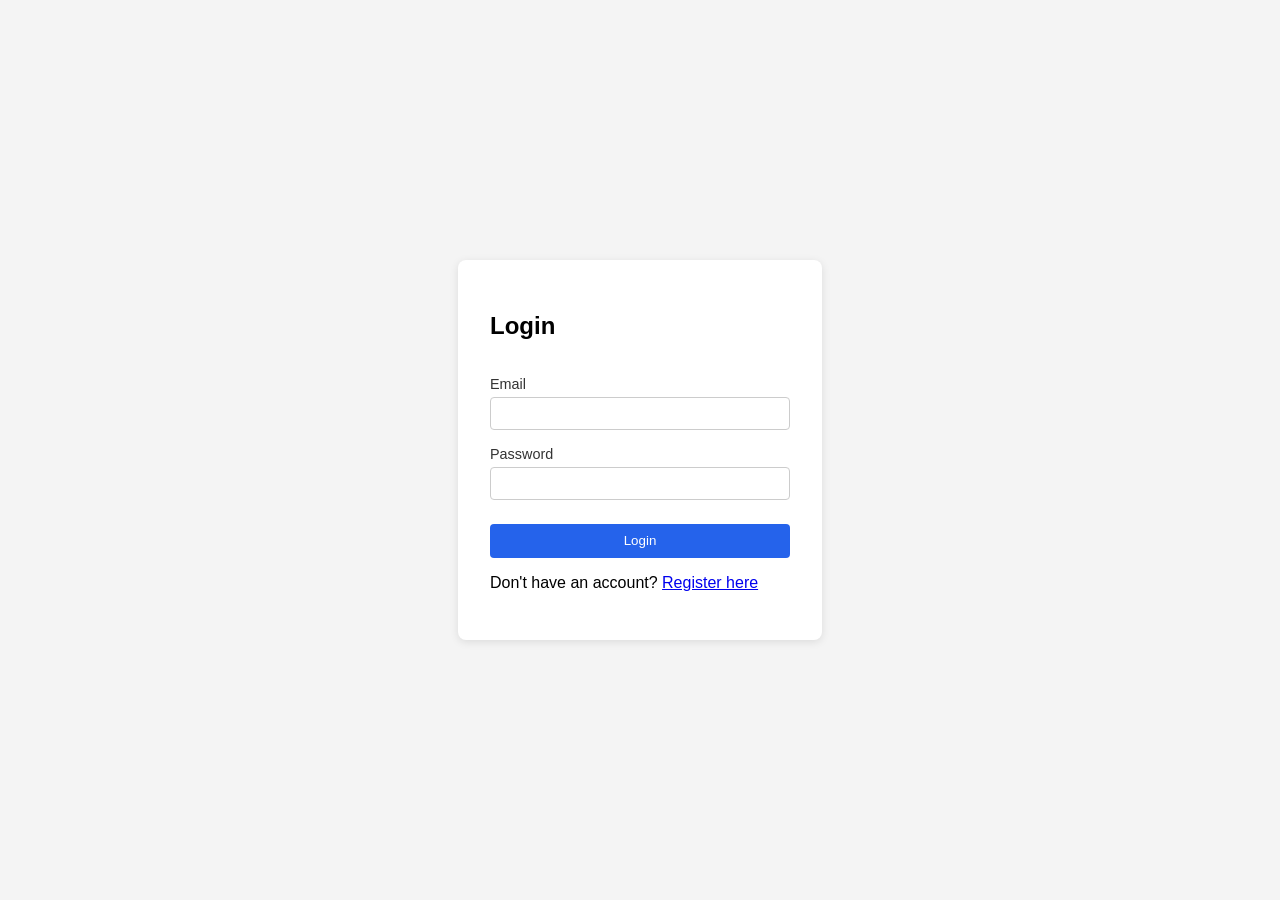
<file: frontend/index.html>
<!DOCTYPE html>
<html>
<head>
    <meta charset="UTF-8">
    <meta http-equiv="refresh" content="0; url=login.html">
    <title>Redirecting...</title>
</head>
<body>
<p>Redirecting to login...</p>
</body>
</html>
</file>
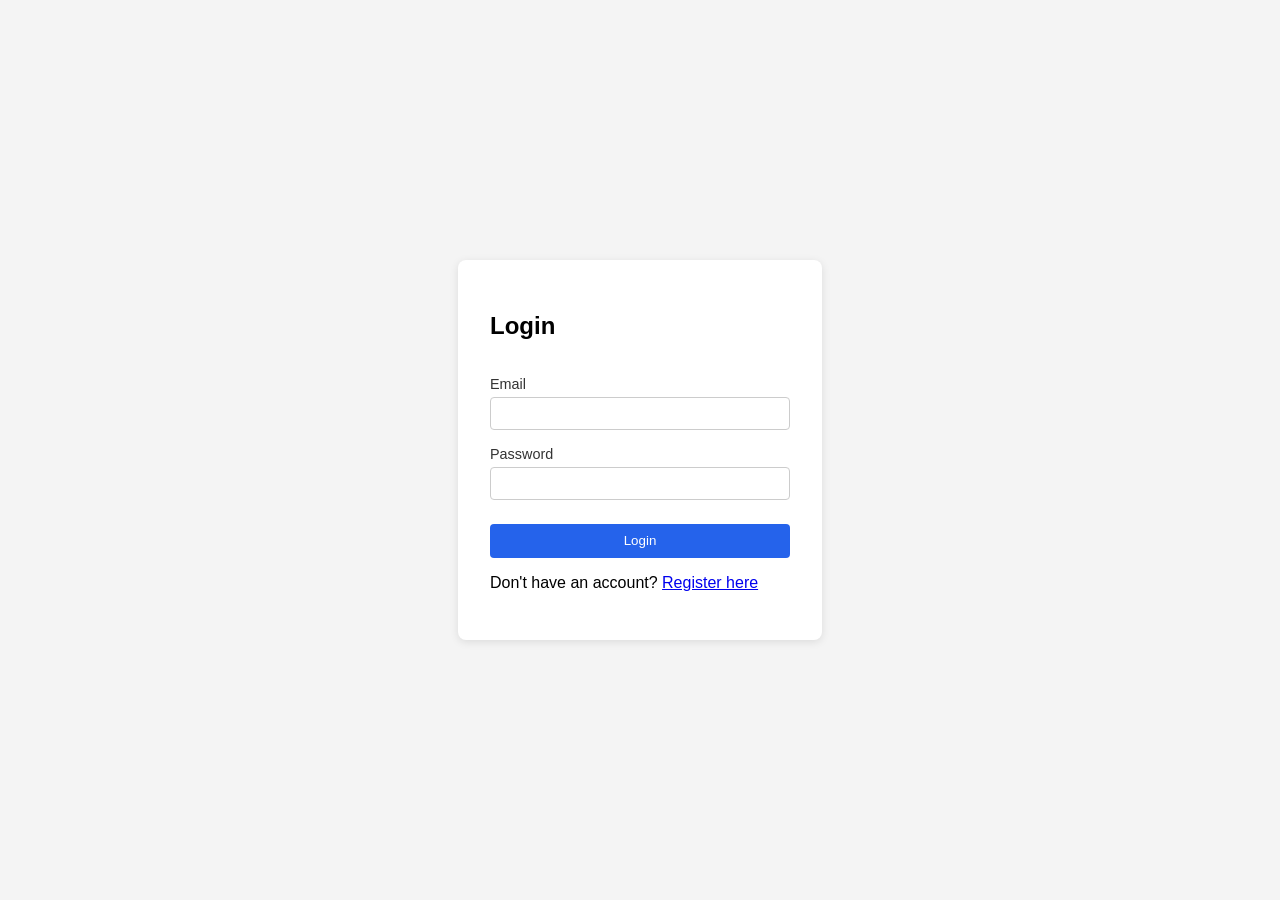
<file: frontend/budgets.html>
<!DOCTYPE html>
<html lang="en">
<head>
    <meta charset="UTF-8">
    <title>Budgets - Expense Tracker</title>
    <link rel="stylesheet" href="css/style.css">
</head>
<body class="dashboard-body">
<nav class="navbar">
    <h2>Expense Tracker</h2>
    <div class="nav-links">
        <a href="dashboard.html">Dashboard</a>
        <a href="transactions.html">Transactions</a>
        <a href="budgets.html">Budgets</a>
        <a href="analytics.html">Analytics</a>
        <a href="import.html">Import CSV</a>
        <button id="logoutBtn">Logout</button>
    </div>
</nav>

<main class="dashboard-content">
    <h1>Budgets</h1>

    <div class="form-section">
        <h3>Set a Budget</h3>
        <form id="budgetForm">
            <div class="form-row">
                <div>
                    <label>Category</label>
                    <select id="categorySelect" required></select>
                </div>
                <div>
                    <label>Monthly Limit (₹)</label>
                    <input type="number" id="monthlyLimit" step="0.01" required>
                </div>
                <div>
                    <label>Month</label>
                    <select id="monthSelect" required></select>
                </div>
                <div>
                    <label>Year</label>
                    <input type="number" id="yearInput" value="2026" required>
                </div>
            </div>
            <button type="submit">Set Budget</button>
        </form>
        <p id="formError" class="error"></p>
    </div>

    <div class="filter-section">
        <label>Viewing:</label>
        <select id="viewMonth"></select>
        <input type="number" id="viewYear" value="2026" style="width: 80px;">
        <button id="loadBudgets">Load</button>
    </div>

    <div id="budgetsList">Select a month and click Load.</div>
</main>

<script src="js/api.js"></script>
<script src="js/budgets.js"></script>
</body>
</html>
</file>
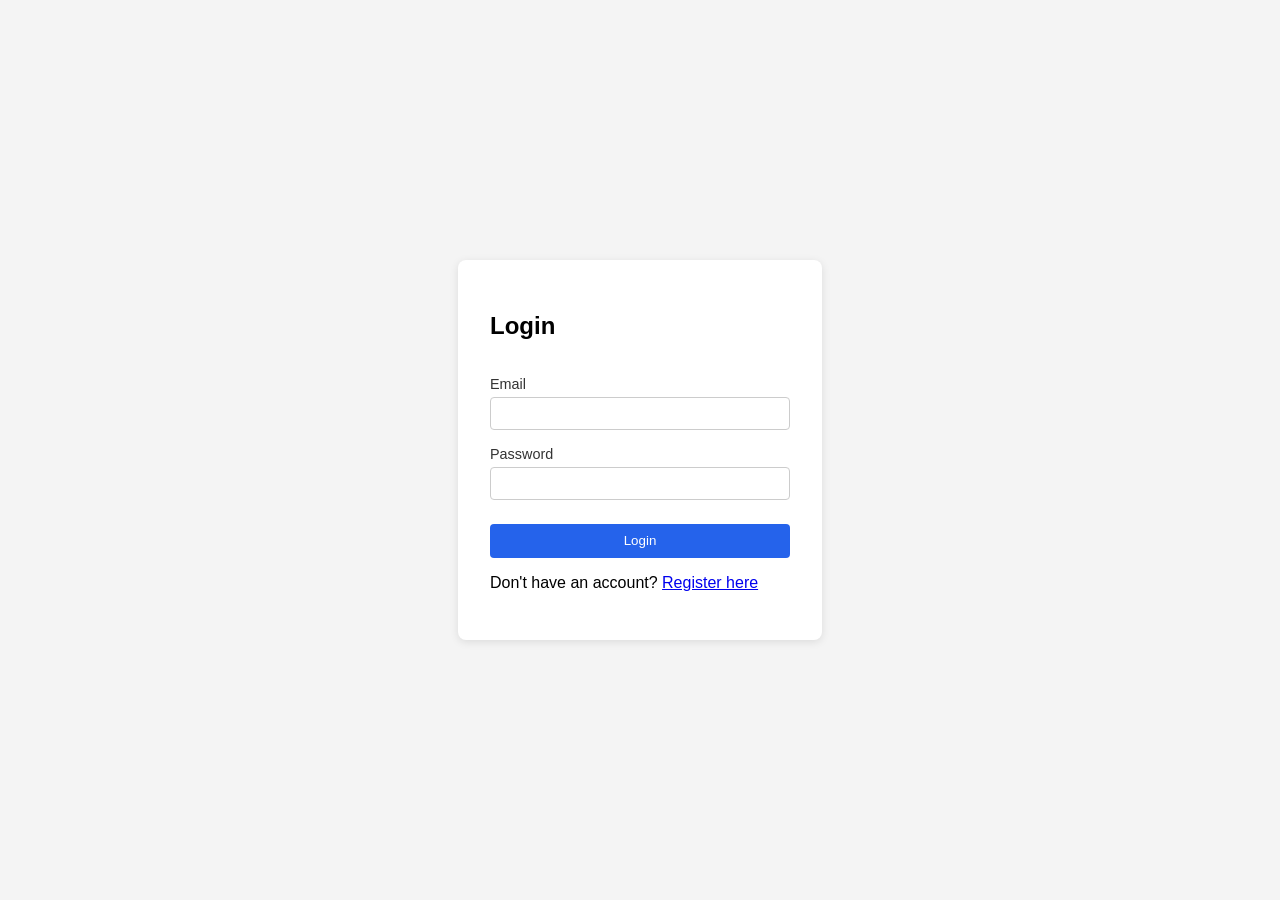
<file: frontend/dashboard.html>
<!DOCTYPE html>
<html lang="en">
<head>
    <meta charset="UTF-8">
    <title>Dashboard - Expense Tracker</title>
    <link rel="stylesheet" href="css/style.css">
</head>
<body class="dashboard-body">
<nav class="navbar">
    <h2>Expense Tracker</h2>
    <div class="nav-links">
        <a href="dashboard.html">Dashboard</a>
        <a href="transactions.html">Transactions</a>
        <a href="budgets.html">Budgets</a>
        <a href="analytics.html">Analytics</a>
        <a href="import.html">Import CSV</a>
        <button id="logoutBtn">Logout</button>
    </div>
</nav>

<main class="dashboard-content">
    <h1>Dashboard</h1>

    <div class="summary-cards">
        <div class="card">
            <h3>Total Balance</h3>
            <p id="totalBalance">Loading...</p>
        </div>
        <div class="card">
            <h3>Income (This Month)</h3>
            <p id="totalIncome">Loading...</p>
        </div>
        <div class="card">
            <h3>Expense (This Month)</h3>
            <p id="totalExpense">Loading...</p>
        </div>
    </div>

    <h2>Your Accounts</h2>

    <form id="addAccountForm" class="add-account-form">
        <input type="text" id="accountName" placeholder="Account Name" required>
        <select id="accountType" required>
            <option value="BANK">Bank</option>
            <option value="CASH">Cash</option>
            <option value="CARD">Card</option>
        </select>
        <input type="number" id="accountBalance" placeholder="Initial Balance" step="0.01" value="0">
        <button type="submit">Add Account</button>
        <span id="accountFormError" class="error-text"></span>
    </form>

    <div id="accountsList">Loading accounts...</div>
</main>

<script src="js/api.js"></script>
<script src="js/dashboard.js"></script>
</body>
</html>
</file>
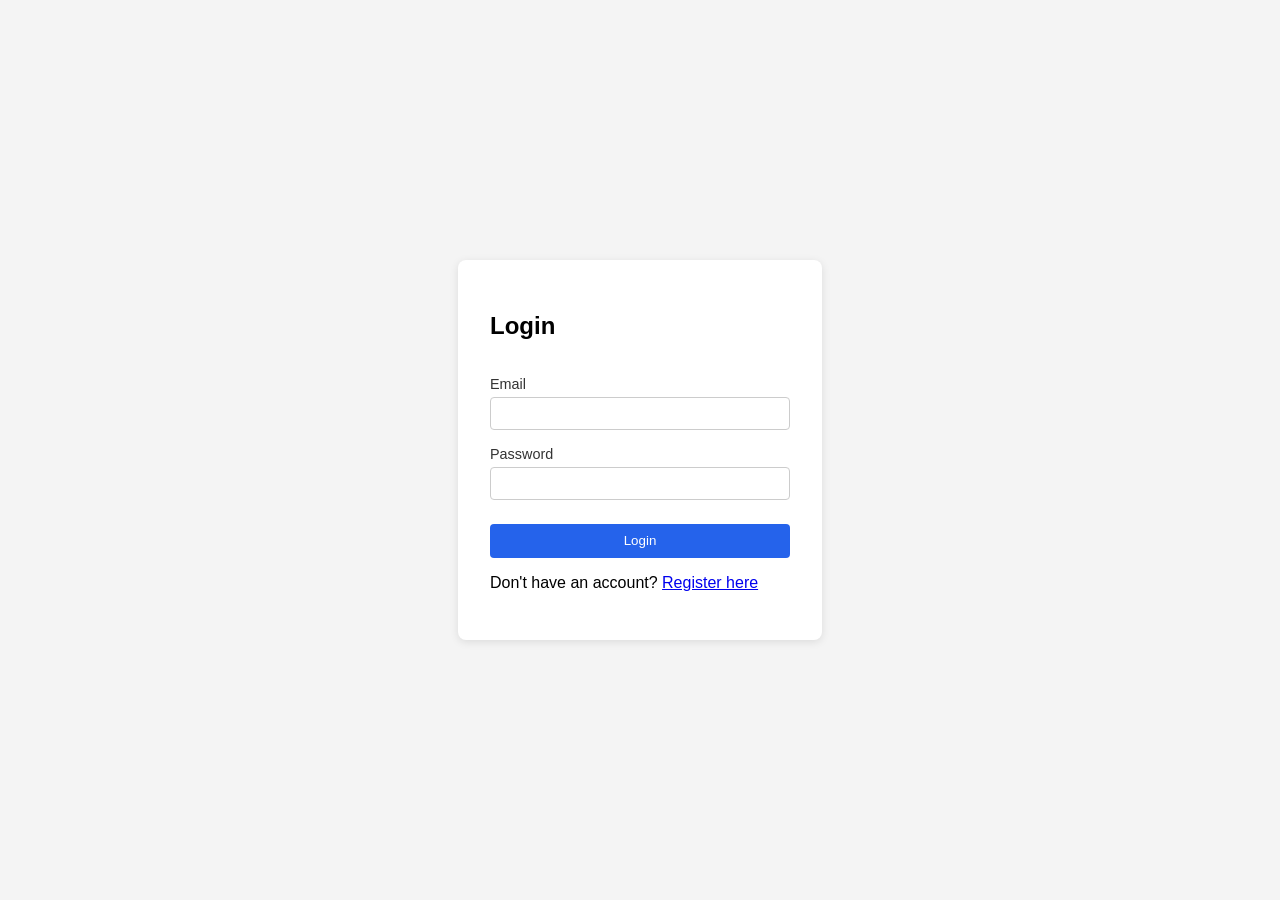
<file: frontend/import.html>
<!DOCTYPE html>
<html lang="en">
<head>
    <meta charset="UTF-8">
    <title>Import CSV - Expense Tracker</title>
    <link rel="stylesheet" href="css/style.css">
</head>
<body class="dashboard-body">
<nav class="navbar">
    <h2>Expense Tracker</h2>
    <div class="nav-links">
        <a href="dashboard.html">Dashboard</a>
        <a href="transactions.html">Transactions</a>
        <a href="budgets.html">Budgets</a>
        <a href="analytics.html">Analytics</a>
        <a href="import.html">Import CSV</a>
        <button id="logoutBtn">Logout</button>
    </div>
</nav>

<main class="dashboard-content">
    <h1>Import Transactions from CSV</h1>

    <div class="form-section">
        <p>CSV format: <code>date,description,amount,type,categoryName</code></p>
        <p>Example: <code>2026-07-10,Movie Night,300,EXPENSE,Entertainment</code></p>

        <form id="importForm">
            <div class="form-row">
                <div>
                    <label>Account</label>
                    <select id="accountSelect" required></select>
                </div>
                <div>
                    <label>CSV File</label>
                    <input type="file" id="csvFile" accept=".csv" required>
                </div>
            </div>
            <button type="submit">Import</button>
        </form>
        <p id="formError" class="error"></p>
    </div>

    <div id="resultSection"></div>
</main>

<script src="js/api.js"></script>
<script src="js/import.js"></script>
</body>
</html>
</file>
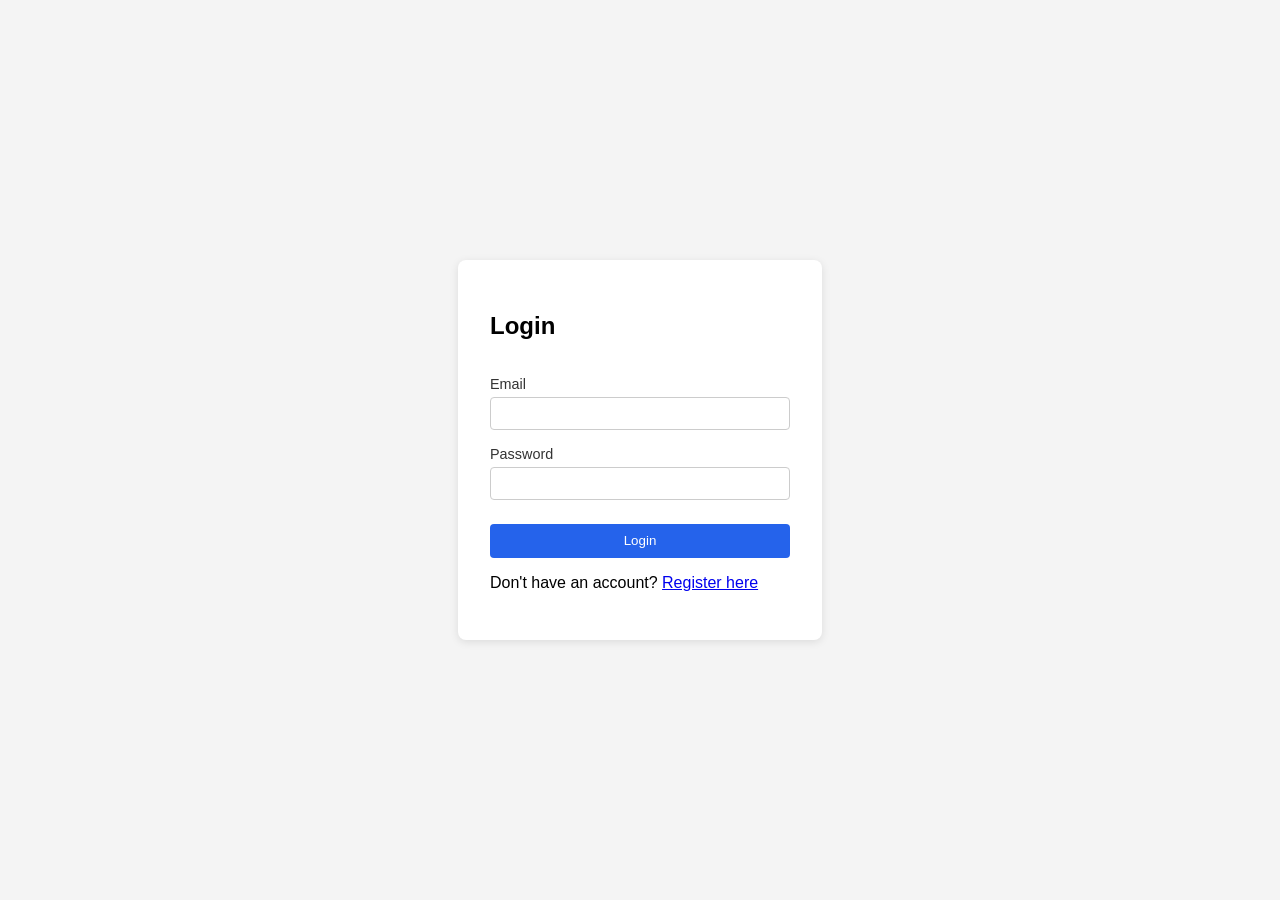
<file: frontend/login.html>
<!DOCTYPE html>
<html lang="en">
<head>
    <meta charset="UTF-8">
    <title>Login - Expense Tracker</title>
    <link rel="stylesheet" href="css/style.css">
</head>
<body>
<div class="auth-container">
    <h2>Login</h2>
    <form id="loginForm">
        <label for="email">Email</label>
        <input type="email" id="email" required>

        <label for="password">Password</label>
        <input type="password" id="password" required>

        <button type="submit">Login</button>
    </form>
    <p id="errorMessage" class="error"></p>
    <p>Don't have an account? <a href="register.html">Register here</a></p>
</div>

<script src="js/api.js"></script>
<script src="js/auth.js"></script>
</body>
</html>
</file>
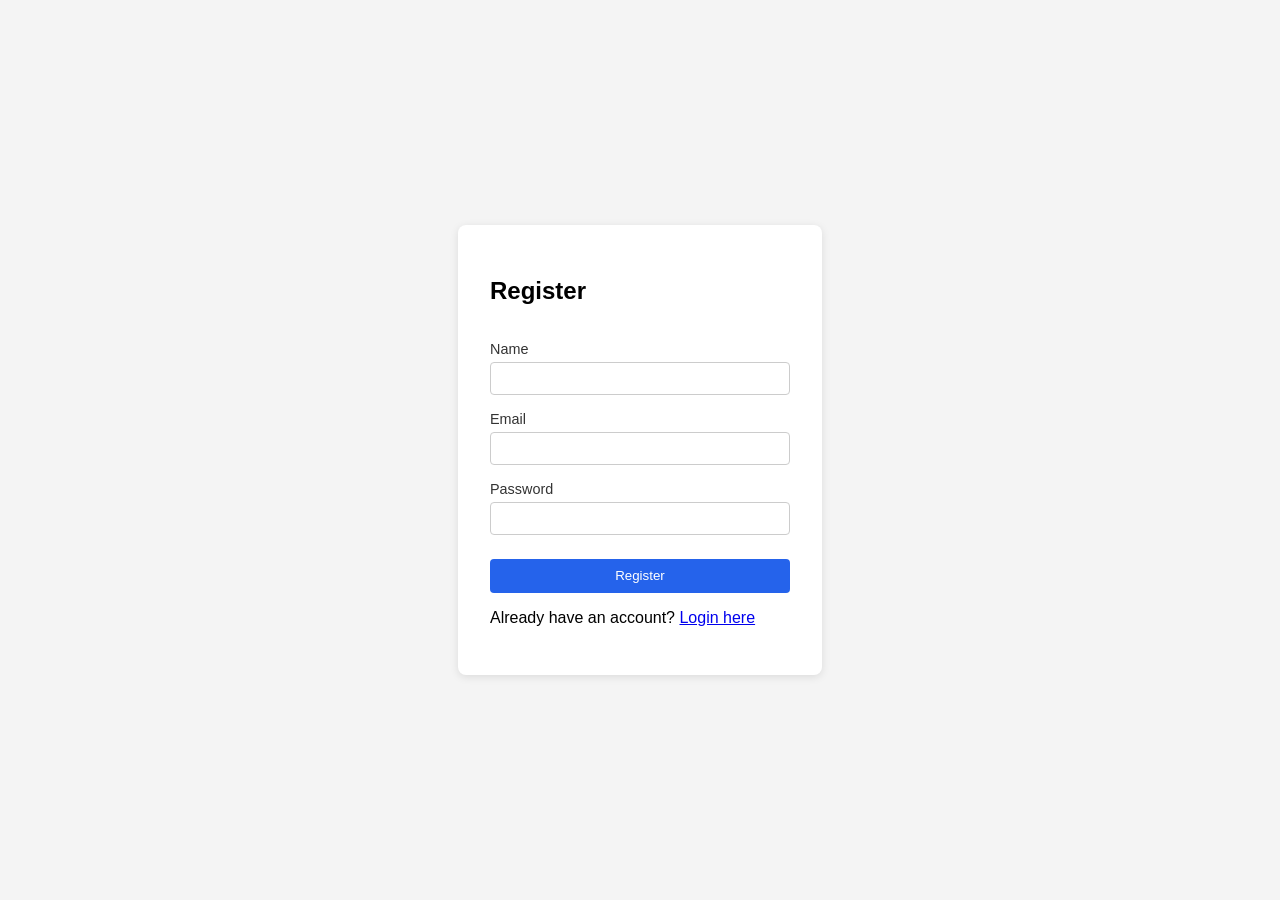
<file: frontend/register.html>
<!DOCTYPE html>
<html lang="en">
<head>
    <meta charset="UTF-8">
    <title>Register - Expense Tracker</title>
    <link rel="stylesheet" href="css/style.css">
</head>
<body>
    <div class="auth-container">
        <h2>Register</h2>
        <form id="registerForm">
            <label for="name">Name</label>
            <input type="text" id="name" required>

            <label for="email">Email</label>
            <input type="email" id="email" required>

            <label for="password">Password</label>
            <input type="password" id="password" required minlength="6">

            <button type="submit">Register</button>
        </form>
        <p id="errorMessage" class="error"></p>
        <p id="successMessage" class="success"></p>
        <p>Already have an account? <a href="login.html">Login here</a></p>
    </div>

    <script src="js/api.js"></script>
    <script src="js/auth.js"></script>
</body>
</html>
</file>
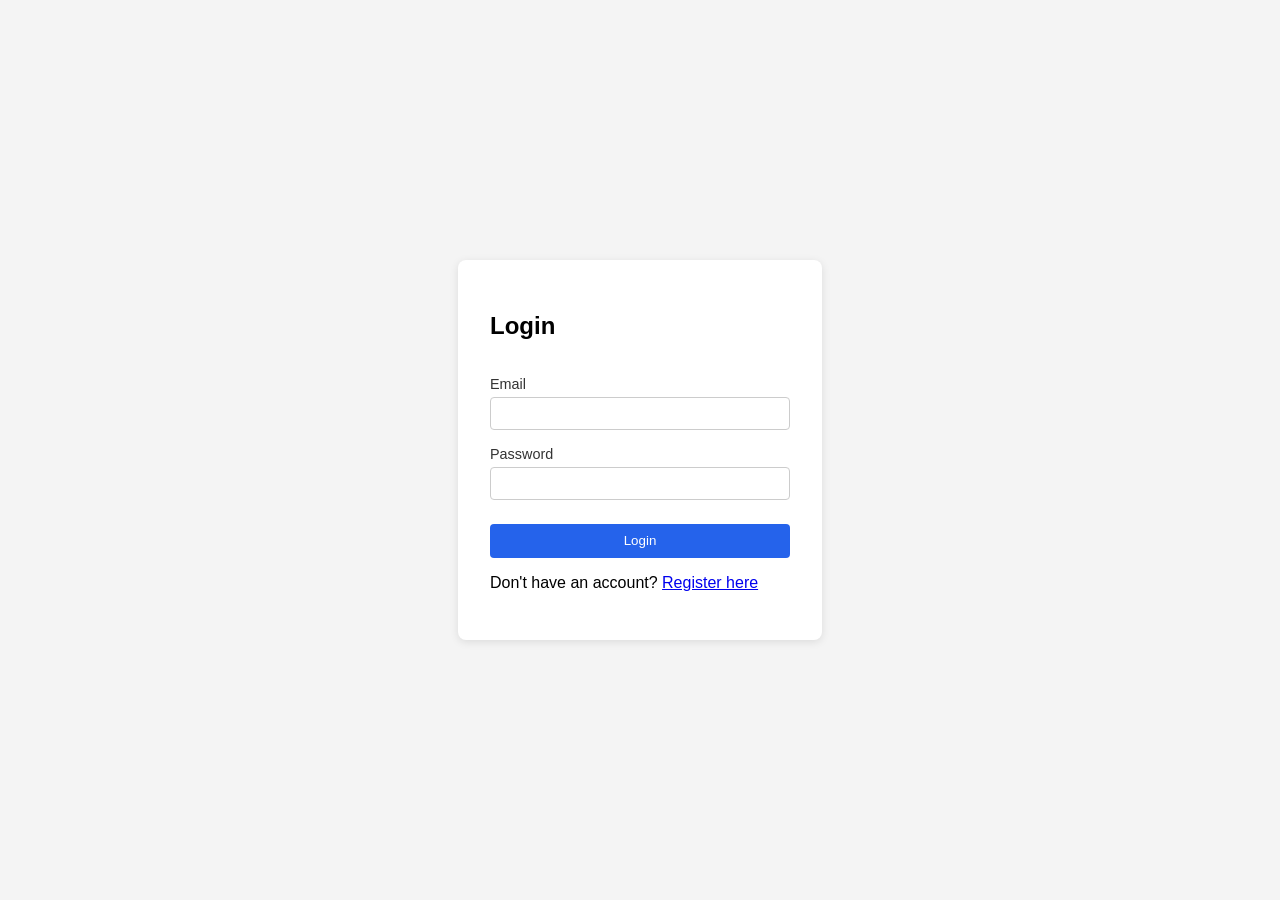
<file: frontend/transactions.html>
<!DOCTYPE html>
<html lang="en">
<head>
    <meta charset="UTF-8">
    <title>Transactions - Expense Tracker</title>
    <link rel="stylesheet" href="css/style.css">
</head>
<body class="dashboard-body">
<nav class="navbar">
    <h2>Expense Tracker</h2>
    <div class="nav-links">
        <a href="dashboard.html">Dashboard</a>
        <a href="transactions.html">Transactions</a>
        <a href="budgets.html">Budgets</a>
        <a href="analytics.html">Analytics</a>
        <a href="import.html">Import CSV</a>
        <button id="logoutBtn">Logout</button>
    </div>
</nav>

<main class="dashboard-content">
    <h1>Transactions</h1>

    <div class="form-section">
        <h3>Add Transaction</h3>
        <form id="transactionForm">
            <div class="form-row">
                <div>
                    <label>Amount</label>
                    <input type="number" id="amount" step="0.01" required>
                </div>
                <div>
                    <label>Type</label>
                    <select id="type" required>
                        <option value="EXPENSE">Expense</option>
                        <option value="INCOME">Income</option>
                    </select>
                </div>
                <div>
                    <label>Date</label>
                    <input type="date" id="date" required>
                </div>
            </div>
            <div class="form-row">
                <div>
                    <label>Description</label>
                    <input type="text" id="description">
                </div>
                <div>
                    <label>Account</label>
                    <select id="accountSelect" required></select>
                </div>
                <div>
                    <label>Category</label>
                    <select id="categorySelect" required></select>
                </div>
            </div>
            <button type="submit">Add Transaction</button>
        </form>
        <p id="formError" class="error"></p>
    </div>

    <div class="filter-section">
        <label>Filter by Category:</label>
        <select id="filterCategory">
            <option value="">All</option>
        </select>
        <button id="applyFilter">Apply</button>
    </div>

    <div id="transactionsList">Loading...</div>
</main>

<script src="js/api.js"></script>
<script src="js/transactions.js"></script>
</body>
</html>
</file>
<file: frontend/css/style.css>
body {
    font-family: Arial, sans-serif;
    background: #f4f4f4;
    display: flex;
    justify-content: center;
    align-items: center;
    height: 100vh;
    margin: 0;
}

.auth-container {
    background: white;
    padding: 2rem;
    border-radius: 8px;
    box-shadow: 0 2px 8px rgba(0,0,0,0.1);
    width: 300px;
}

form {
    display: flex;
    flex-direction: column;
}

label {
    margin-top: 1rem;
    font-size: 0.9rem;
    color: #333;
}

input {
    padding: 0.5rem;
    margin-top: 0.3rem;
    border: 1px solid #ccc;
    border-radius: 4px;
}

button {
    margin-top: 1.5rem;
    padding: 0.6rem;
    background: #2563eb;
    color: white;
    border: none;
    border-radius: 4px;
    cursor: pointer;
}

button:hover {
    background: #1d4ed8;
}

.error {
    color: red;
    font-size: 0.85rem;
    margin-top: 0.5rem;
}
.dashboard-body {
    display: block;
    height: auto;
}

.navbar {
    background: #1e293b;
    color: white;
    display: flex;
    justify-content: space-between;
    align-items: center;
    padding: 1rem 2rem;
}

.nav-links a {
    color: white;
    margin-right: 1rem;
    text-decoration: none;
}

.nav-links a:hover {
    text-decoration: underline;
}

#logoutBtn {
    background: #ef4444;
    color: white;
    border: none;
    padding: 0.4rem 0.8rem;
    border-radius: 4px;
    cursor: pointer;
}

.dashboard-content {
    padding: 2rem;
}

.summary-cards {
    display: flex;
    gap: 1rem;
    margin: 1.5rem 0;
}

.card {
    background: white;
    padding: 1.5rem;
    border-radius: 8px;
    box-shadow: 0 2px 6px rgba(0,0,0,0.1);
    flex: 1;
}

.card h3 {
    margin: 0 0 0.5rem 0;
    font-size: 0.9rem;
    color: #666;
}

.card p {
    font-size: 1.5rem;
    font-weight: bold;
    margin: 0;
}

#accountsList {
    background: white;
    padding: 1rem;
    border-radius: 8px;
    box-shadow: 0 2px 6px rgba(0,0,0,0.1);
}

.account-item {
    display: flex;
    justify-content: space-between;
    padding: 0.5rem 0;
    border-bottom: 1px solid #eee;
}
.form-section {
    background: white;
    padding: 1.5rem;
    border-radius: 8px;
    margin-bottom: 1.5rem;
    box-shadow: 0 2px 6px rgba(0,0,0,0.1);
}

.form-row {
    display: flex;
    gap: 1rem;
    margin-bottom: 1rem;
}

.form-row > div {
    flex: 1;
    display: flex;
    flex-direction: column;
}

.form-row label {
    font-size: 0.85rem;
    margin-bottom: 0.3rem;
    color: #333;
}

.form-row input, .form-row select {
    padding: 0.5rem;
    border: 1px solid #ccc;
    border-radius: 4px;
}

.filter-section {
    margin-bottom: 1rem;
    display: flex;
    align-items: center;
    gap: 0.5rem;
}

.transaction-row {
    display: flex;
    justify-content: space-between;
    background: white;
    padding: 0.8rem 1rem;
    margin-bottom: 0.5rem;
    border-radius: 6px;
    box-shadow: 0 1px 4px rgba(0,0,0,0.08);
}

.transaction-row .amount.income {
    color: #16a34a;
    font-weight: bold;
}

.transaction-row .amount.expense {
    color: #dc2626;
    font-weight: bold;
}
.success {
    color: #16a34a;
    font-size: 0.85rem;
    margin-top: 0.5rem;
}
.budget-card {
    background: white;
    padding: 1rem;
    border-radius: 8px;
    margin-bottom: 1rem;
    box-shadow: 0 2px 6px rgba(0,0,0,0.1);
}

.budget-card-header {
    display: flex;
    justify-content: space-between;
    margin-bottom: 0.5rem;
}

.progress-bar-bg {
    width: 100%;
    height: 12px;
    background: #e5e7eb;
    border-radius: 6px;
    overflow: hidden;
}

.progress-bar-fill {
    height: 100%;
    background: #16a34a;
    transition: width 0.3s;
}

.progress-bar-fill.over-budget {
    background: #dc2626;
}

.budget-details {
    display: flex;
    justify-content: space-between;
    font-size: 0.85rem;
    color: #666;
    margin-top: 0.4rem;
}
.charts-row {
    display: flex;
    gap: 1.5rem;
    margin-top: 1.5rem;
}

.chart-container {
    background: white;
    padding: 1.5rem;
    border-radius: 8px;
    box-shadow: 0 2px 6px rgba(0,0,0,0.1);
    flex: 1;
}
.result-box {
    background: white;
    padding: 1.5rem;
    border-radius: 8px;
    box-shadow: 0 2px 6px rgba(0,0,0,0.1);
    margin-top: 1rem;
}

.result-stats {
    display: flex;
    gap: 1.5rem;
    margin-bottom: 1rem;
}

.result-stats span {
    font-weight: bold;
}

.error-list {
    color: #dc2626;
    font-size: 0.85rem;
}

code {
    background: #f1f5f9;
    padding: 0.2rem 0.4rem;
    border-radius: 4px;
    font-size: 0.85rem;
}
</file>
